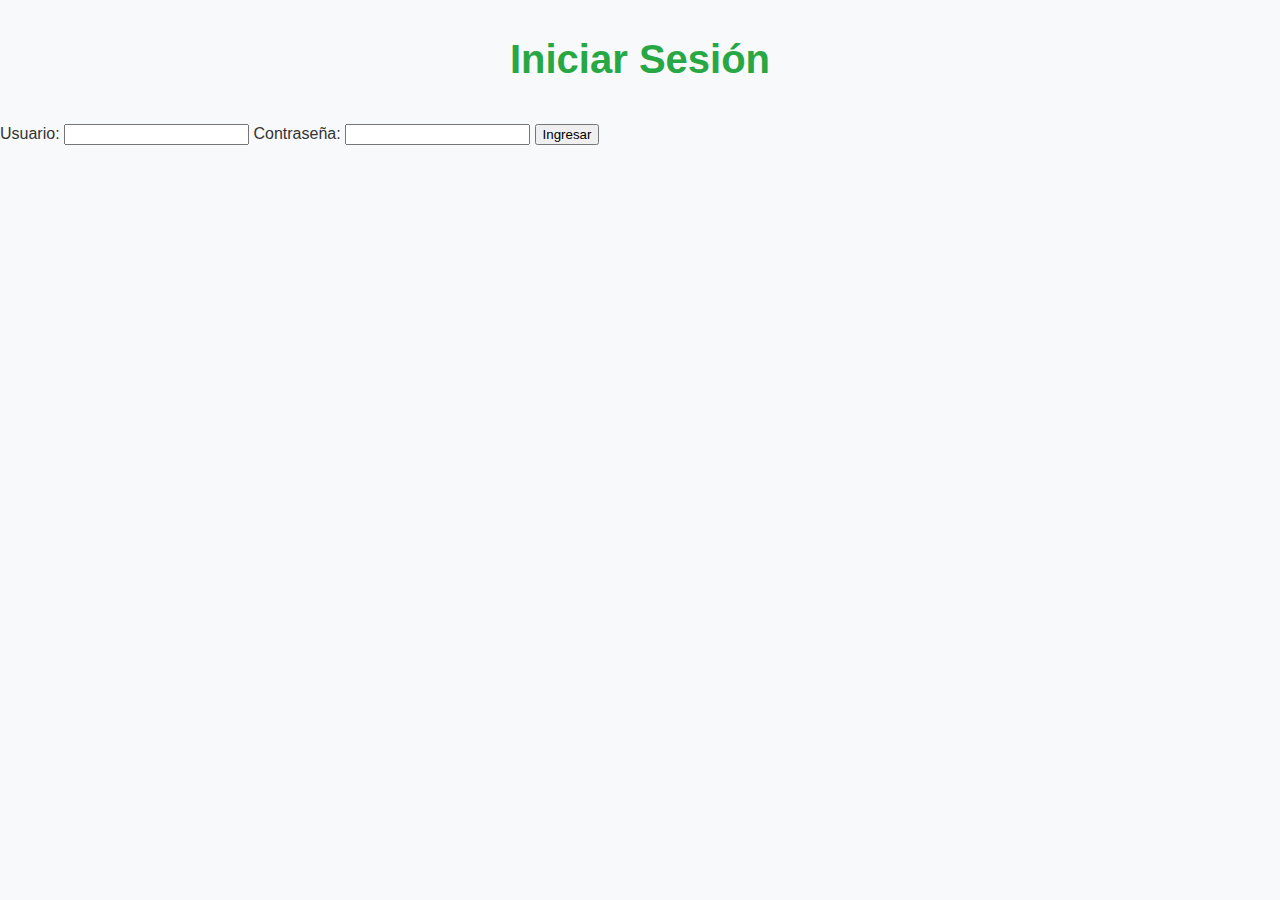
<file: index.html>
<!DOCTYPE html>
<html lang="es">
<head>
    <meta charset="UTF-8">
    <meta name="viewport" content="width=device-width, initial-scale=1.0">
    <title>Intranet - Iniciar Sesión</title>
    <link rel="stylesheet" href="styles.css">
</head>
<body>
    <div class="login-container">
        <h1>Iniciar Sesión</h1>
        <form id="loginForm">
            <label for="username">Usuario:</label>
            <input type="text" id="username" name="username" required>
            
            <label for="password">Contraseña:</label>
            <input type="password" id="password" name="password" required>
            
            <button type="submit">Ingresar</button>
        </form>
        <p id="error-message" class="error"></p>
    </div>
    <script src="script.js"></script>
</body>
</html>
</file>
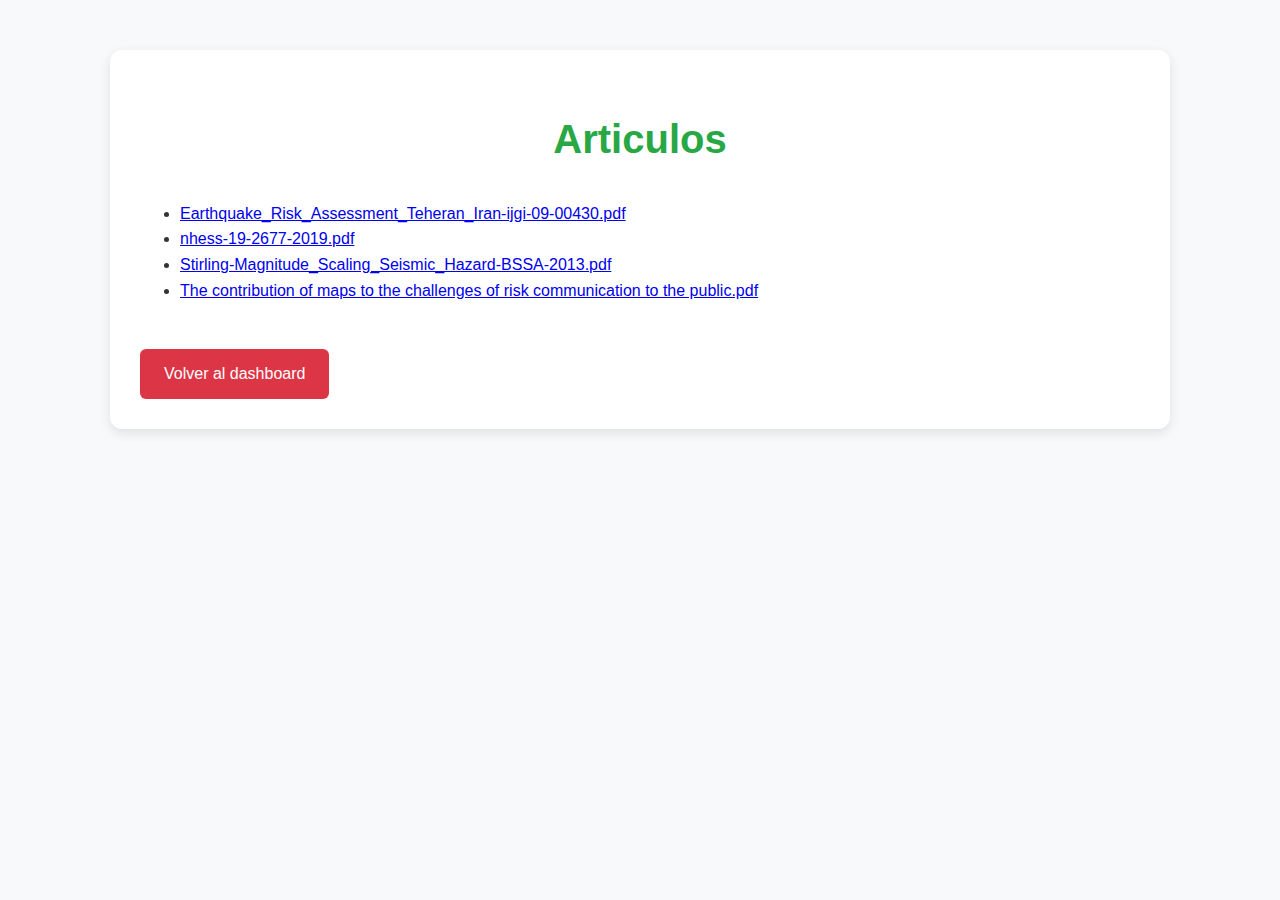
<file: Articulos/index.html>
<!DOCTYPE html>
<html lang="es">
<head>
    <meta charset="UTF-8">
    <meta name="viewport" content="width=device-width, initial-scale=1.0">
    <title>Articulos</title>
    <link rel="stylesheet" href="../styles.css">
</head>
<body>
    <div class="dashboard-container">
        <h1>Articulos</h1>
        <ul class="file-list">
            <li><a href="Earthquake_Risk_Assessment_Teheran_Iran-ijgi-09-00430.pdf" class="file-link">Earthquake_Risk_Assessment_Teheran_Iran-ijgi-09-00430.pdf</a></li>
            <li><a href="nhess-19-2677-2019.pdf" class="file-link">nhess-19-2677-2019.pdf</a></li>
            <li><a href="Stirling-Magnitude_Scaling_Seismic_Hazard-BSSA-2013.pdf" class="file-link">Stirling-Magnitude_Scaling_Seismic_Hazard-BSSA-2013.pdf</a></li>
            <li><a href="The contribution of maps to the challenges of risk communication to the public.pdf" class="file-link">The contribution of maps to the challenges of risk communication to the public.pdf</a></li>
        </ul>
        <a href="../dashboard.html" class="logout-button">Volver al dashboard</a>
    </div>
</body>
</html>
</file>
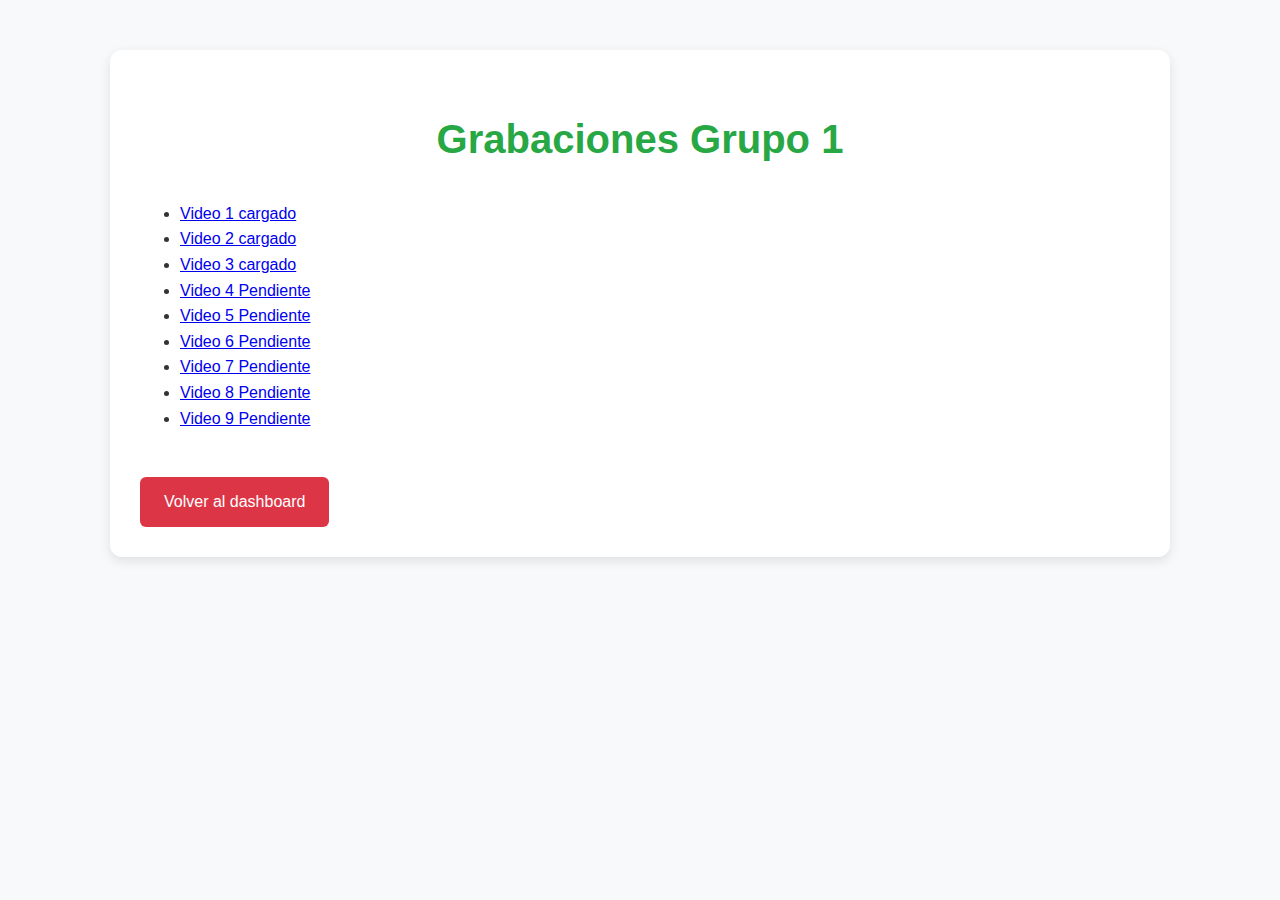
<file: Grabacion-Grupo-1/index.html>
<!DOCTYPE html>
<html lang="es">
<head>
    <meta charset="UTF-8">
    <meta name="viewport" content="width=device-width, initial-scale=1.0">
    <title>Grabaciones Grupo 1</title>
    <link rel="stylesheet" href="../styles.css">
</head>
<body>
    <div class="dashboard-container">
        <h1>Grabaciones Grupo 1</h1>
        <ul class="file-list">
            <li><a href="https://drive.google.com/file/d/1whg3hZjqIRIM5UBoQJGNEdJKTV-G0CeP/view?usp=drive_link" class="file-link" target="_blank">Video 1 cargado</a></li>
            <li><a href="https://drive.google.com/file/d/10nrnlLQ_xfBDzR1hW3zEM5hRUDHUuALJ/view?usp=drive_link" class="file-link" target="_blank">Video 2 cargado</a></li>
            <li><a href="https://drive.google.com/file/d/1_2HykNjh5CGFlOxCRMRQW0OzaDEekhgY/view?usp=drive_link" class="file-link" target="_blank">Video 3 cargado</a></li>
            <li><a href="PEGAR LINK" class="file-link" target="_blank">Video 4 Pendiente</a></li>
            <li><a href="PEGAR LINK" class="file-link" target="_blank">Video 5 Pendiente</a></li>
            <li><a href="PEGAR LINK" class="file-link" target="_blank">Video 6 Pendiente</a></li>
            <li><a href="PEGAR LINK" class="file-link" target="_blank">Video 7 Pendiente</a></li>
            <li><a href="PEGAR LINK" class="file-link" target="_blank">Video 8 Pendiente</a></li>
            <li><a href="PEGAR LINK" class="file-link" target="_blank">Video 9 Pendiente</a></li>
        </ul>
        <a href="../dashboard.html" class="logout-button">Volver al dashboard</a>
    </div>
</body>
</html>
</file>
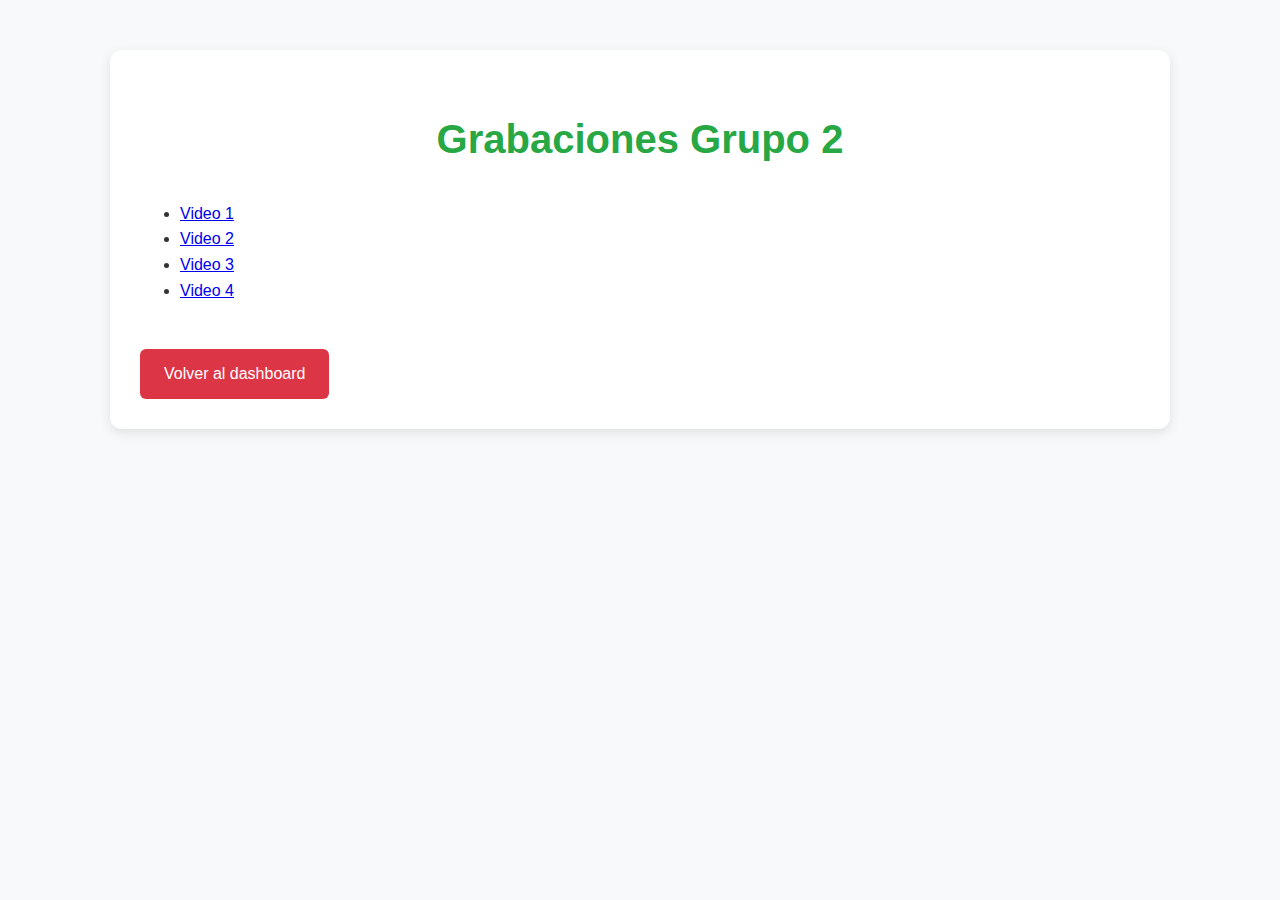
<file: Grabacion-Grupo-2/index.html>
<!DOCTYPE html>
<html lang="es">
<head>
    <meta charset="UTF-8">
    <meta name="viewport" content="width=device-width, initial-scale=1.0">
    <title>Grabaciones Grupo 2</title>
    <link rel="stylesheet" href="../styles.css">
</head>
<body>
    <div class="dashboard-container">
        <h1>Grabaciones Grupo 2</h1>
        <ul class="file-list">
            <li><a href="https://drive.google.com/file/d/1yZrAXnWJ_rTPc3YWZ2u52SBuu9gU8Cia/view?usp=drive_link" class="file-link" target="_blank">Video 1</a></li>
            <li><a href="https://drive.google.com/file/d/1GnwUHJEuovKxJxQZ-KLMQVFuoIjbI50z/view?usp=sharing" class="file-link" target="_blank">Video 2</a></li>
            <li><a href="https://drive.google.com/file/d/1K8UtkubldCyLzoVJLIgZ0GfTrZ3ehlFb/view?usp=sharing" class="file-link" target="_blank">Video 3</a></li>
            <li><a href="https://drive.google.com/link10" class="file-link" target="_blank">Video 4</a></li>
        </ul>
        <a href="../dashboard.html" class="logout-button">Volver al dashboard</a>
    </div>
</body>
</html>
</file>
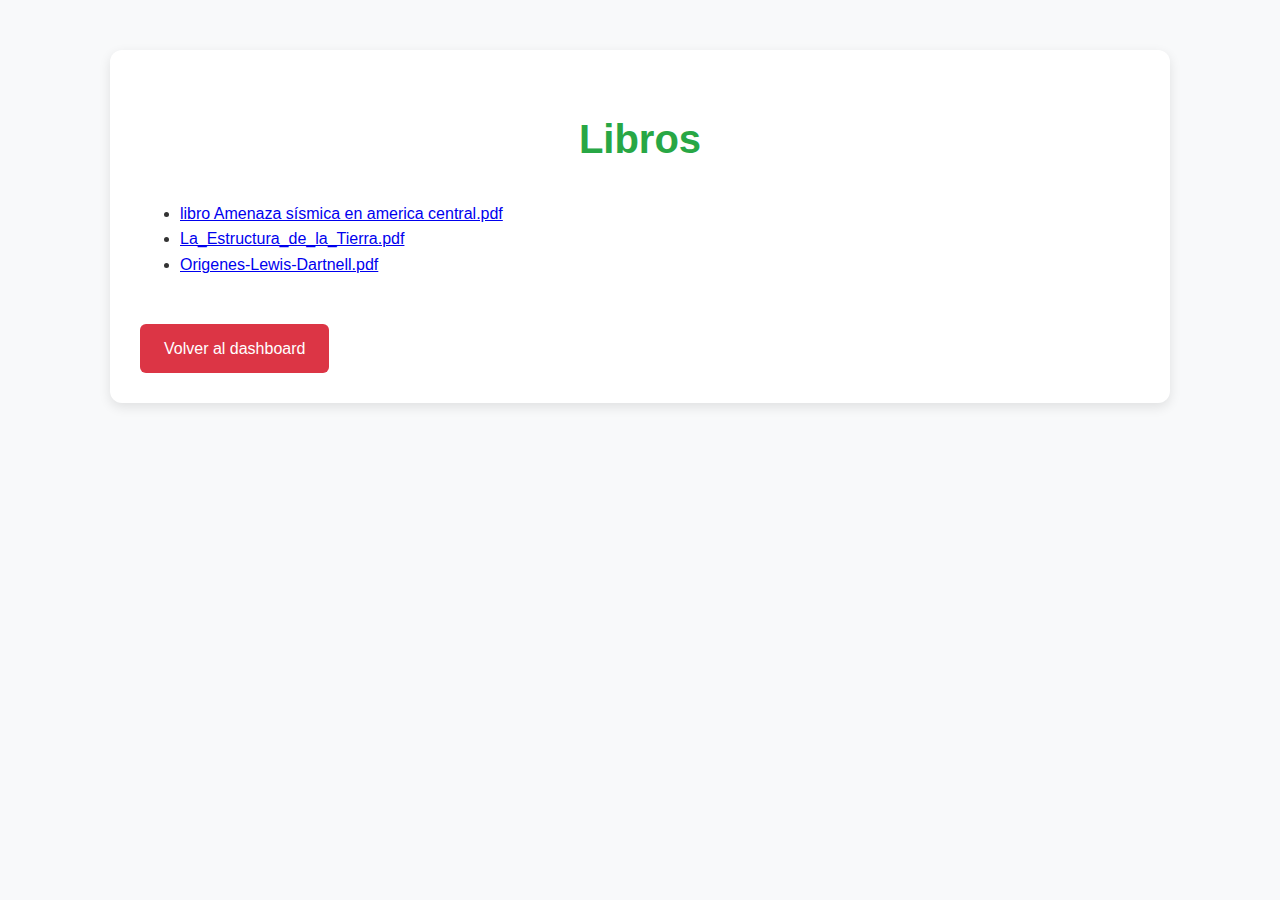
<file: Libros/index.html>
<!DOCTYPE html>
<html lang="es">
<head>
    <meta charset="UTF-8">
    <meta name="viewport" content="width=device-width, initial-scale=1.0">
    <title>Libros</title>
    <link rel="stylesheet" href="../styles.css">
</head>
<body>
    <div class="dashboard-container">
        <h1>Libros</h1>
        <ul class="file-list">	
            <li><a href="libro  Amenaza sísmica en america central.pdf" class="file-link">libro  Amenaza sísmica en america central.pdf</a></li>
            <li><a href="La_Estructura_de_la_Tierra.pdf" class="file-link">La_Estructura_de_la_Tierra.pdf</a></li>
            <li><a href="Origenes-Lewis-Dartnell.pdf" class="file-link">Origenes-Lewis-Dartnell.pdf</a></li>            
        </ul>
        <a href="../dashboard.html" class="logout-button">Volver al dashboard</a>
    </div>
</body>
</html>
</file>
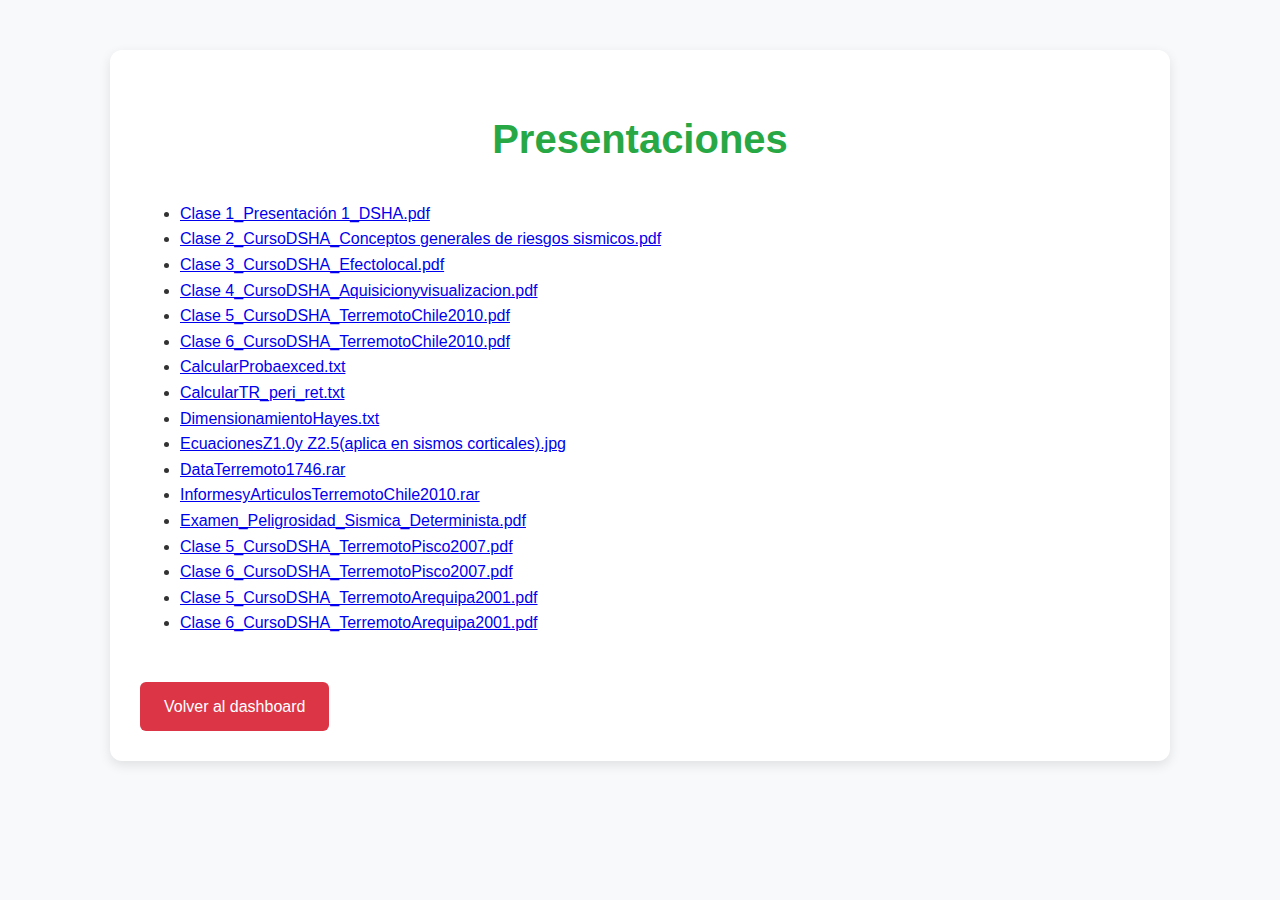
<file: Presentaciones/index.html>
<!DOCTYPE html>
<html lang="es">
<head>
    <meta charset="UTF-8">
    <meta name="viewport" content="width=device-width, initial-scale=1.0">
    <title>Presentaciones</title>
    <link rel="stylesheet" href="../styles.css">
</head>
<body>
    <div class="dashboard-container">
        <h1>Presentaciones</h1>
        <ul class="file-list">
            <li><a href="Clase 1_CursoDSHA_Conceptos basicos_junio.pdf" class="file-link">Clase 1_Presentación 1_DSHA.pdf</a></li>
            <li><a href="Clase 2_CursoDSHA_Conceptos generales de riesgos sismicos.pdf" class="file-link">Clase 2_CursoDSHA_Conceptos generales de riesgos sismicos.pdf</a></li>
            <li><a href="Clase 3_CursoDSHA_Efectolocal.pdf" class="file-link">Clase 3_CursoDSHA_Efectolocal.pdf</a></li>
            <li><a href="Clase 4_CursoDSHA_Visualización.pdf" class="file-link">Clase 4_CursoDSHA_Aquisicionyvisualizacion.pdf</a></li>
            <li><a href="Clase 5_CursoDSHA_TerremotoChile2010.pdf" class="file-link">Clase 5_CursoDSHA_TerremotoChile2010.pdf</a></li>
            <li><a href="Clase 6_CursoDSHA_TerremotoChile20102.pdf" class="file-link">Clase 6_CursoDSHA_TerremotoChile2010.pdf</a></li>
            <li><a href="CalcularProbaexced.txt" class="file-link">CalcularProbaexced.txt</a></li>
            <li><a href="CalcularTR_peri_ret.txt" class="file-link">CalcularTR_peri_ret.txt</a></li>
            <li><a href="DimensionamientoHayes.txt" class="file-link">DimensionamientoHayes.txt</a></li>
            <li><a href="EcuacionesZ1.0y Z2.5(aplica en sismos corticales).jpg" class="file-link">EcuacionesZ1.0y Z2.5(aplica en sismos corticales).jpg</a></li>
            <li><a href="https://drive.google.com/file/d/1oFxOxHBoRa2yPLCwo5ZPV8DY6q-_BWsD/view?usp=sharing" class="file-link">DataTerremoto1746.rar</a></li>
            <li><a href="https://drive.google.com/drive/folders/1oMviPNK12_MJmjg15JqS_oqECsrQwrjW?usp=drive_link" class="file-link">InformesyArticulosTerremotoChile2010.rar</a></li>
            <li><a href="Examen_Peligrosidad_Sismica_Determinista_Mayo.pdf" class="file-link">Examen_Peligrosidad_Sismica_Determinista.pdf</a></li>
            <li><a href="Clase 5_CursoDSHA_TerremotoPisco2007.pdf" class="file-link">Clase 5_CursoDSHA_TerremotoPisco2007.pdf</a></li>
            <li><a href="Clase 6_CursoDSHA_TerremotoPisco2007.pdf" class="file-link">Clase 6_CursoDSHA_TerremotoPisco2007.pdf</a></li>
            <li><a href="Clase 5_CursoDSHA_TerremotoArequipa2001.pdf" class="file-link">Clase 5_CursoDSHA_TerremotoArequipa2001.pdf</a></li>
            <li><a href="Clase 6_CursoDSHA_TerremotoArequipa2001.pdf" class="file-link">Clase 6_CursoDSHA_TerremotoArequipa2001.pdf</a></li>             
        </ul>
        <a href="../dashboard.html" class="logout-button">Volver al dashboard</a>
    </div>
</body>
</html>
</file>
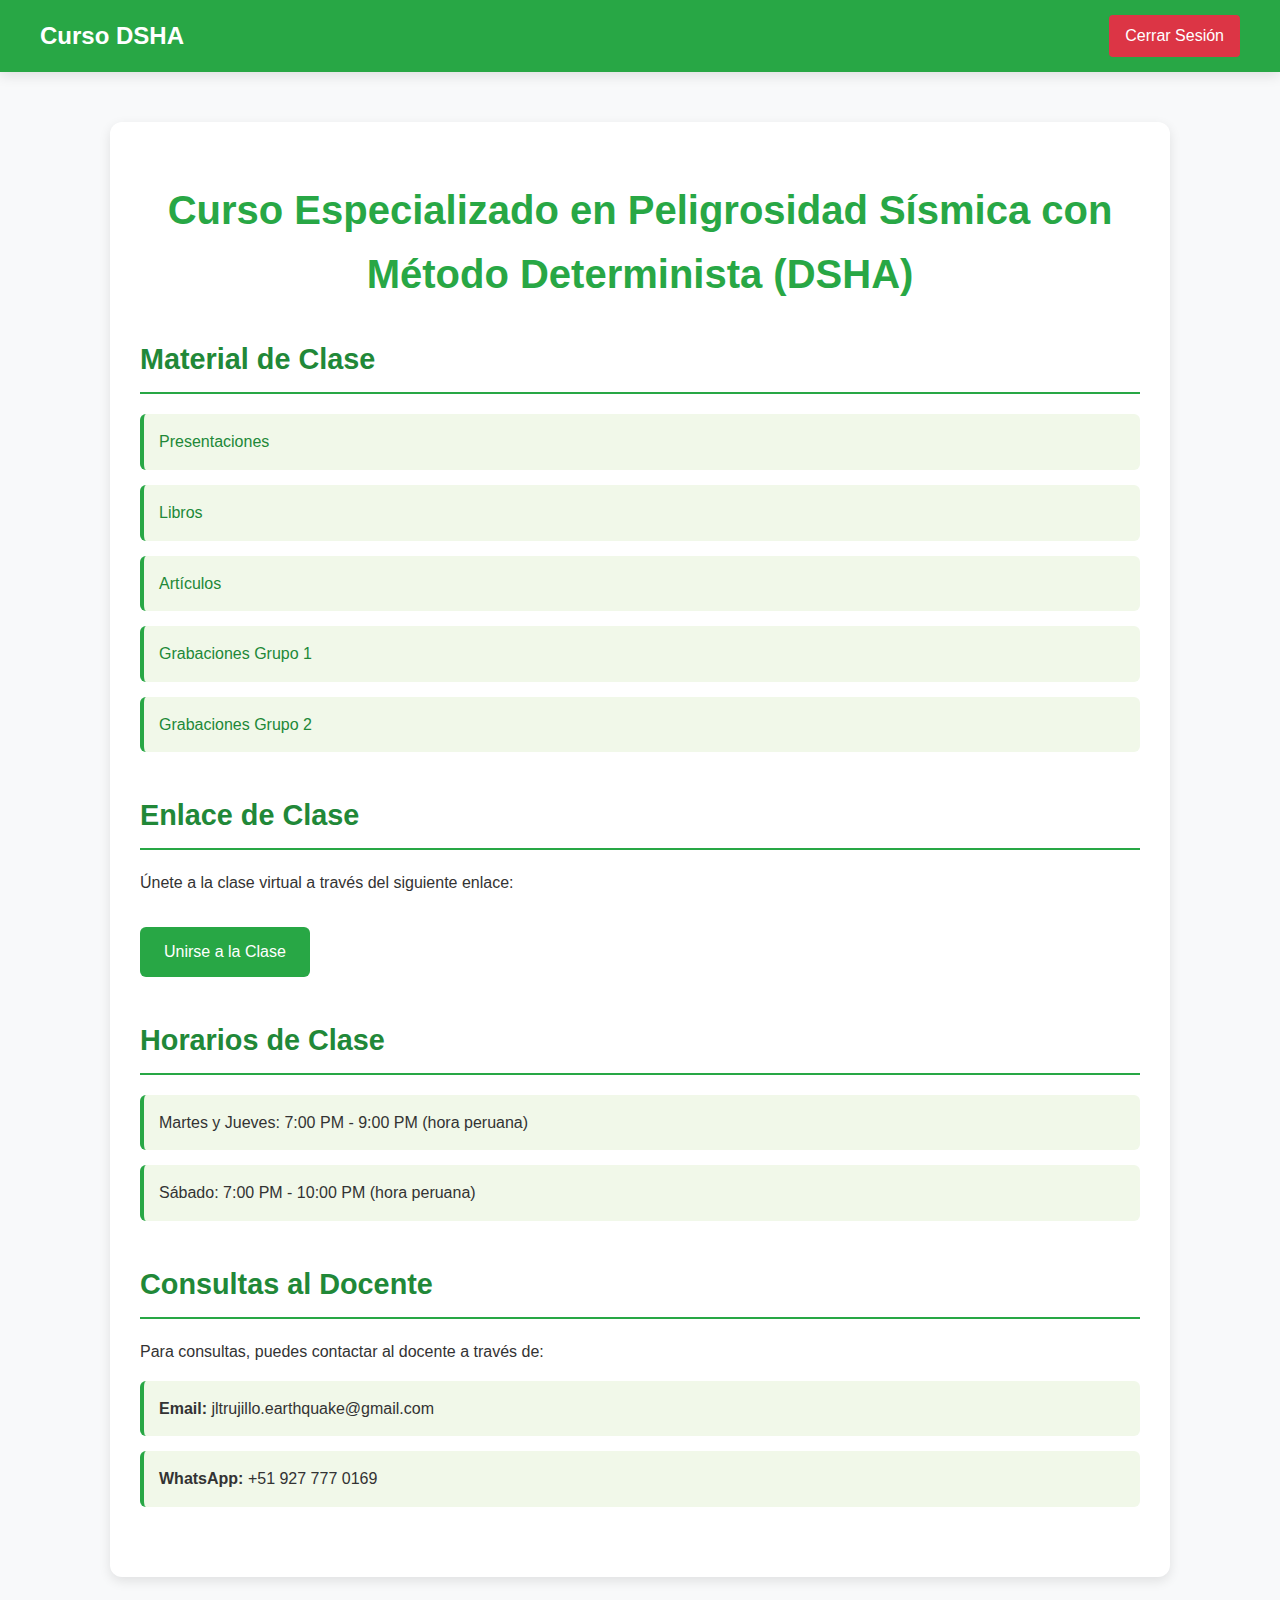
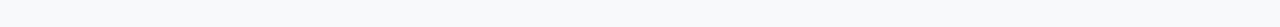
<file: dashboard.html>
<!DOCTYPE html>
<html lang="es">
<head>
    <meta charset="UTF-8">
    <meta name="viewport" content="width=device-width, initial-scale=1.0">
    <title>Intranet - Curso DSHA</title>
    <link rel="stylesheet" href="styles.css">
</head>
<body>
    <!-- Navbar -->
    <nav class="navbar">
        <div class="navbar-container">
            <span class="navbar-brand">Curso DSHA</span>
            <a href="index.html" class="logout-button">Cerrar Sesión</a>
        </div>
    </nav>

    <!-- Contenido del dashboard -->
    <div class="dashboard-container">
        <h1>Curso Especializado en Peligrosidad Sísmica con Método Determinista (DSHA)</h1>
        
        <!-- Sección de Material de Clase -->
        <section class="course-section">
            <h2>Material de Clase</h2>
            <ul>
                <li><a href="Presentaciones/">Presentaciones</a></li>
                <li><a href="Libros/">Libros</a></li>
                <li><a href="Articulos/">Artículos</a></li>
                <li><a href="Grabacion-Grupo-1/">Grabaciones Grupo 1</a></li>
                <li><a href="Grabacion-Grupo-2/">Grabaciones Grupo 2</a></li>
            </ul>
        </section>

        <!-- Sección de Enlace de Clase -->
        <section class="course-section">
            <h2>Enlace de Clase</h2>
            <p>Únete a la clase virtual a través del siguiente enlace:</p>
            <a href="https://www.google.com/url?q=https://meet.jit.si/PassionateLizardsCalculateSilently&sa=D&source=calendar&usd=2&usg=AOvVaw0jJYjhO30WNFFUkbSdP9el" class="class-link">Unirse a la Clase</a>
        </section>

        <!-- Sección de Horarios -->
        <section class="course-section">
            <h2>Horarios de Clase</h2>
            <ul>
                <li>Martes y Jueves: 7:00 PM - 9:00 PM (hora peruana)</li>
                <li>Sábado: 7:00 PM - 10:00 PM (hora peruana)</li>
            </ul>
        </section>

        <!-- Sección de Consultas al Docente -->
        <section class="course-section">
            <h2>Consultas al Docente</h2>
            <p>Para consultas, puedes contactar al docente a través de:</p>
            <ul>
                <li><strong>Email:</strong> jltrujillo.earthquake@gmail.com</li>
                <li><strong>WhatsApp:</strong> +51 927 777 0169</li>
            </ul>
        </section>
    </div>
</body>
</html>
</file>
<file: styles.css>
/* Estilos generales */
body {
    font-family: 'Segoe UI', Tahoma, Geneva, Verdana, sans-serif;
    background-color: #f8f9fa;
    margin: 0;
    padding: 0;
    color: #333;
    line-height: 1.6;
}

/* Estilos para el navbar */
.navbar {
    background-color: #28a745;
    padding: 15px 20px;
    box-shadow: 0 4px 12px rgba(0, 0, 0, 0.1);
}

.navbar-container {
    display: flex;
    justify-content: space-between;
    align-items: center;
    max-width: 1200px;
    margin: 0 auto;
}

.navbar-brand {
    color: #fff;
    font-size: 1.5em;
    font-weight: 600;
}

.navbar .logout-button {
    margin: 0;
    padding: 8px 16px;
    background-color: #dc3545;
    color: #fff;
    text-decoration: none;
    border-radius: 4px;
    font-weight: 500;
    transition: background-color 0.3s ease;
}

.navbar .logout-button:hover {
    background-color: #c82333;
}

/* Estilos para el dashboard */
.dashboard-container {
    background-color: #fff;
    padding: 30px;
    border-radius: 12px;
    box-shadow: 0 4px 12px rgba(0, 0, 0, 0.1);
    width: 90%;
    max-width: 1000px;
    margin: 50px auto;
}

h1 {
    color: #28a745;
    text-align: center;
    margin-bottom: 30px;
    font-size: 2.5em;
    font-weight: 700;
}

h2 {
    color: #218838;
    margin-bottom: 20px;
    font-size: 1.8em;
    font-weight: 600;
    border-bottom: 2px solid #28a745;
    padding-bottom: 10px;
}

.course-section {
    margin-bottom: 40px;
}

.course-section ul {
    list-style-type: none;
    padding: 0;
}

.course-section ul li {
    background-color: #f1f8e9;
    margin: 15px 0;
    padding: 15px;
    border-left: 4px solid #28a745;
    border-radius: 6px;
    transition: background-color 0.3s ease;
}

.course-section ul li:hover {
    background-color: #e1f5d6;
}

.course-section ul li a {
    color: #218838;
    text-decoration: none;
    font-weight: 500;
}

.course-section ul li a:hover {
    text-decoration: underline;
}

.class-link {
    display: inline-block;
    padding: 12px 24px;
    background-color: #28a745;
    color: #fff;
    text-decoration: none;
    border-radius: 6px;
    margin-top: 15px;
    font-weight: 500;
    transition: background-color 0.3s ease;
}

.class-link:hover {
    background-color: #218838;
}

.logout-button {
    display: inline-block;
    padding: 12px 24px;
    background-color: #dc3545;
    color: #fff;
    text-decoration: none;
    border-radius: 6px;
    margin-top: 30px;
    text-align: center;
    font-weight: 500;
    transition: background-color 0.3s ease;
}

.logout-button:hover {
    background-color: #c82333;
}
</file>
